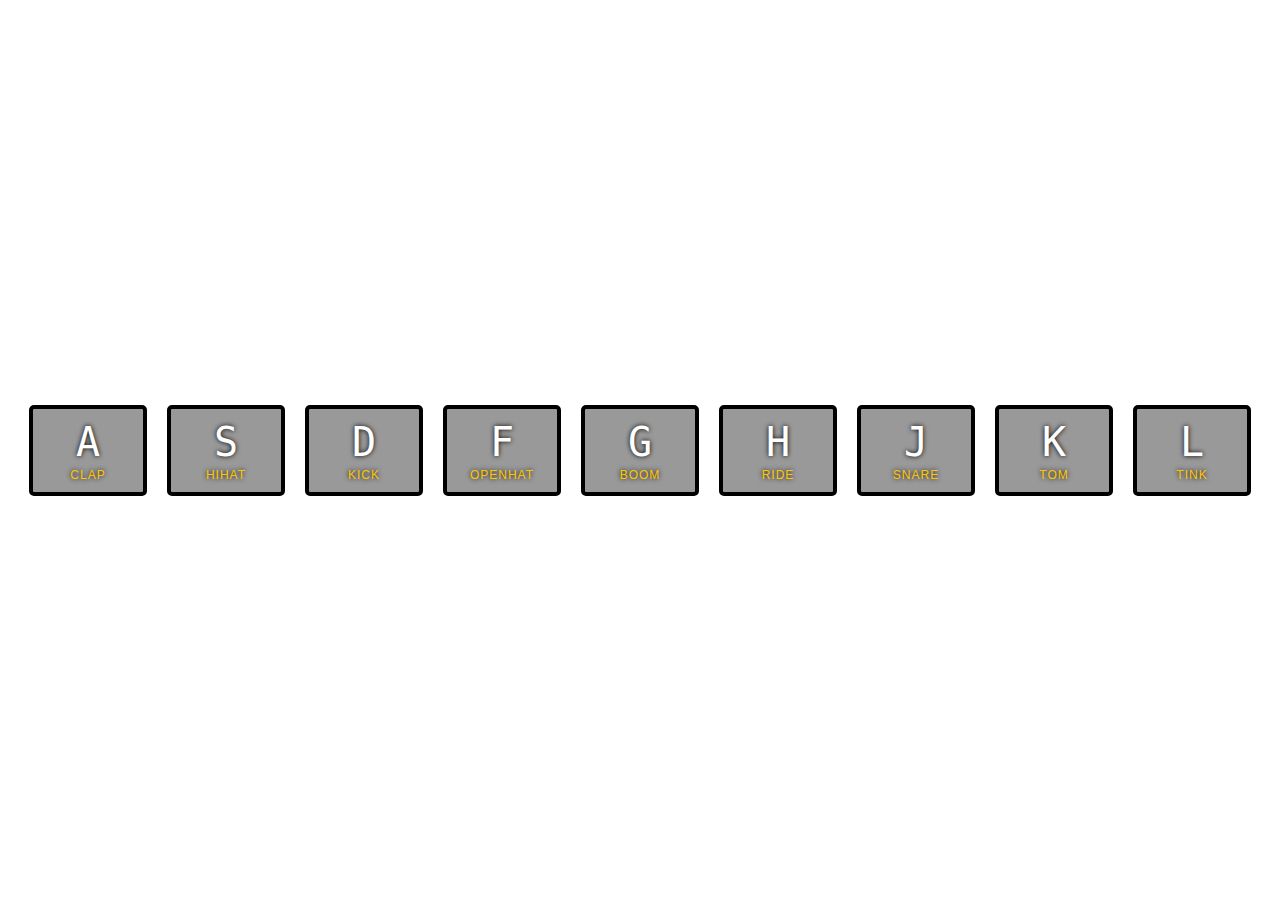
<file: index.html>
<!DOCTYPE html>
<html lang="en">
<head>
  <meta charset="UTF-8">
  <title>JS Drum Kit</title>
  <link rel="stylesheet" href="style.css">
  <link rel="icon" href="https://fav.farm/🔥" />
</head>
<body>


  <div class="keys">
    <div data-key="65" class="key">
      <kbd>A</kbd>
      <span class="sound">clap</span>
    </div>
    <div data-key="83" class="key">
      <kbd>S</kbd>
      <span class="sound">hihat</span>
    </div>
    <div data-key="68" class="key">
      <kbd>D</kbd>
      <span class="sound">kick</span>
    </div>
    <div data-key="70" class="key">
      <kbd>F</kbd>
      <span class="sound">openhat</span>
    </div>
    <div data-key="71" class="key">
      <kbd>G</kbd>
      <span class="sound">boom</span>
    </div>
    <div data-key="72" class="key">
      <kbd>H</kbd>
      <span class="sound">ride</span>
    </div>
    <div data-key="74" class="key">
      <kbd>J</kbd>
      <span class="sound">snare</span>
    </div>
    <div data-key="75" class="key">
      <kbd>K</kbd>
      <span class="sound">tom</span>
    </div>
    <div data-key="76" class="key">
      <kbd>L</kbd>
      <span class="sound">tink</span>
    </div>
  </div>

  <audio data-key="65" src="sounds/clap.wav"></audio>
  <audio data-key="83" src="./sounds/hihat.wav"></audio>
  <audio data-key="68" src="sounds/kick.wav"></audio>
  <audio data-key="70" src="sounds/openhat.wav"></audio>
  <audio data-key="71" src="sounds/boom.wav"></audio>
  <audio data-key="72" src="sounds/ride.wav"></audio>
  <audio data-key="74" src="sounds/snare.wav"></audio>
  <audio data-key="75" src="sounds/tom.wav"></audio>
  <audio data-key="76" src="sounds/tink.wav"></audio>

<script>
    window.addEventListener('keydown', function(e){
        // selection of elements and keys
        const key = document.querySelector(`.key[data-key="${e.which}"]`);
        const audio = document.querySelector(`audio[data-key="${e.which}"]`);

        if (!audio) return // stop the function at all
        
        audio.currentTime = 0; // set start time
        audio.play(); // play the audio
        key.classList.add("playing");
    })

    function removeTransition(e){
        if ( e.propertyName !== 'transform') return // just apply for transform transition
        this.classList.remove('playing')
    }

    const keys = document.querySelectorAll('.key');
    keys.forEach( key => key.addEventListener('transitionend', removeTransition));

</script>


</body>
</html>
</file>
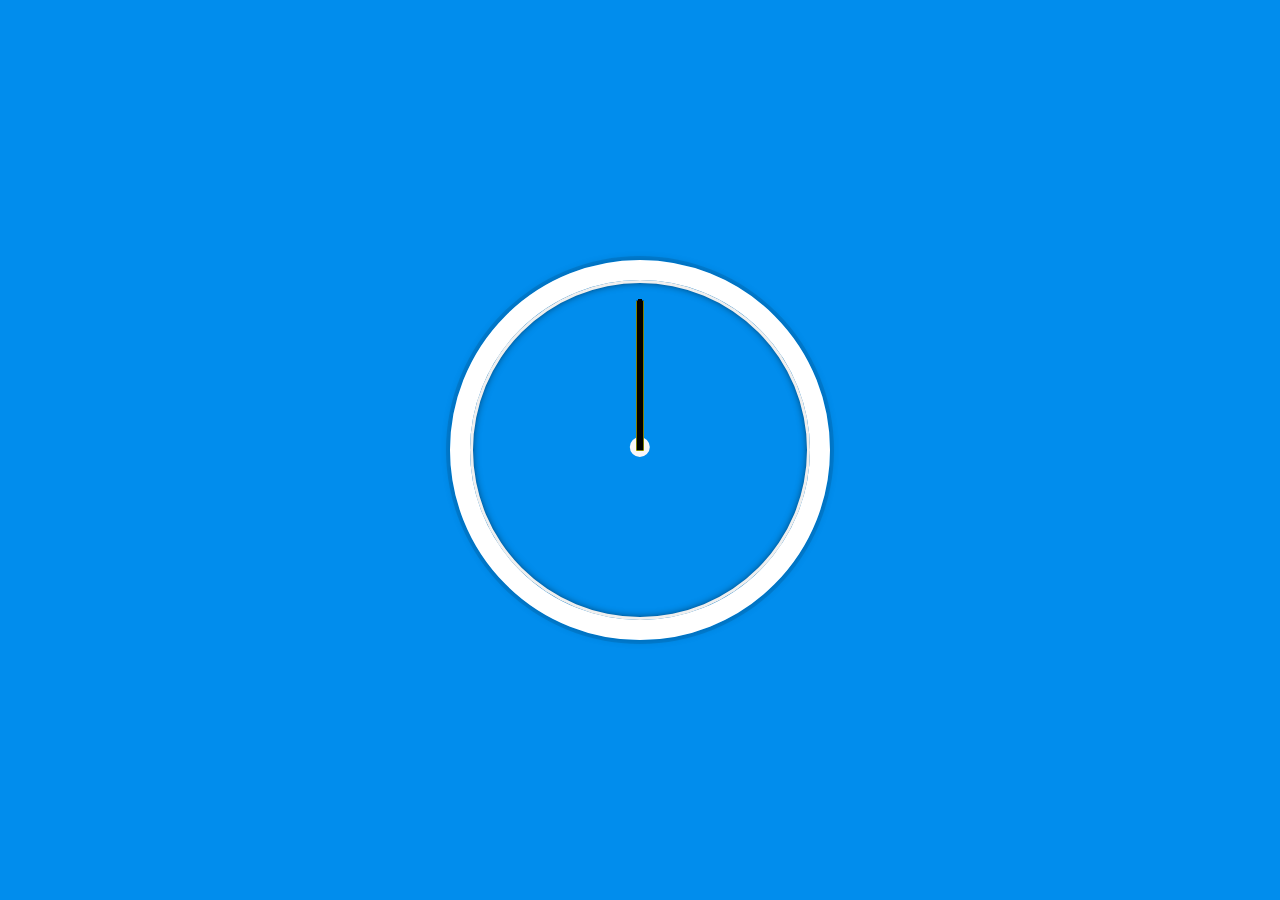
<file: Day 2/index.html>
<!DOCTYPE html>
<html lang="en">
<head>
  <meta charset="UTF-8">
  <title>JS + CSS Clock</title>
  <link rel="icon" href="https://fav.farm/🔥" />
</head>
<body>


    <div class="clock">
      <div class="clock-face">
        <div class="hand hour-hand"></div>
        <div class="hand min-hand"></div>
        <div class="hand second-hand"></div>
      </div>
    </div>


  <style>
    html {
      background: #018DED url(https://unsplash.it/1500/1000?image=881&blur=5);
      background-size: cover;
      font-family: 'helvetica neue';
      text-align: center;
      font-size: 10px;
    }

    body {
      margin: 0;
      font-size: 2rem;
      display: flex;
      flex: 1;
      min-height: 100vh;
      align-items: center;
    }

    .clock {
      width: 30rem;
      height: 30rem;
      border: 20px solid white;
      border-radius: 50%;
      margin: 50px auto;
      position: relative;
      padding: 2rem;
      box-shadow:
        0 0 0 4px rgba(0,0,0,0.1),
        inset 0 0 0 3px #EFEFEF,
        inset 0 0 10px black,
        0 0 10px rgba(0,0,0,0.2);
    }

    .clock-face {
      position: relative;
      width: 100%;
      height: 100%;
      transform: translateY(-3px); /* account for the height of the clock hands */
    }

    .hand {
      width: 50%;
      height: 6px;
      background: black;
      position: absolute;
      top: 50%;
      transform: rotate(90deg);
      transform-origin: 100%;
      transition: all .3s cubic-bezier(.18,.89,.32,1.28);
    }

    .hand.hour-hand {
      height: 8px;
      background: yellow;
    }

    .clock-face::before {
	background: #faf7f7;
	content: "";
	width: 20px;
	height: 20px;
	top: 50%;
	opacity: 1;
	display: block;
	left: 50%;
	transform: translate(-51%,-50%);
	position: absolute;
	border-radius: 50%;
}
.hand.min-hand {
  height: 7px;
  color: orange;
}
.hand.second-hand {
  height: 4px;
}

  </style>

  <script>
  const secondHand = document.querySelector('.second-hand');
const minHand = document.querySelector('.min-hand');
const hourHand = document.querySelector('.hour-hand');

function setTime(){
  const now = new Date();

  const seconds = now.getSeconds();
  const secondsDegress = (seconds / 60) * 360 + 90;
  if (secondsDegress === 90) {
    secondHand.style.transition = 'none';
  } else {
    secondHand.style.transition = '';
  }
  secondHand.style.transform = `rotate(${secondsDegress}deg)`;

  const mins = now.getMinutes();
  const minDeg = (mins / 60) * 360 + 90;
  if (minDeg === 90) {
    minHand.style.transition = 'none';
  } else {
    minHand.style.transition = '';
  }
  minHand.style.transform = `rotate(${minDeg}deg)`;

  const hour = now.getHours();
  const hourDeg = (hour / 12) * 360 + 90;
  if (hourDeg === 90) {
    hourHand.style.transition = 'none';
  } else {
    hourHand.style.transition = '';
  }
  hourHand.style.transform = `rotate(${hourDeg}deg)`;
}

setInterval(function(){
  setTime()
},1000);



  </script>
</body>
</html>
</file>
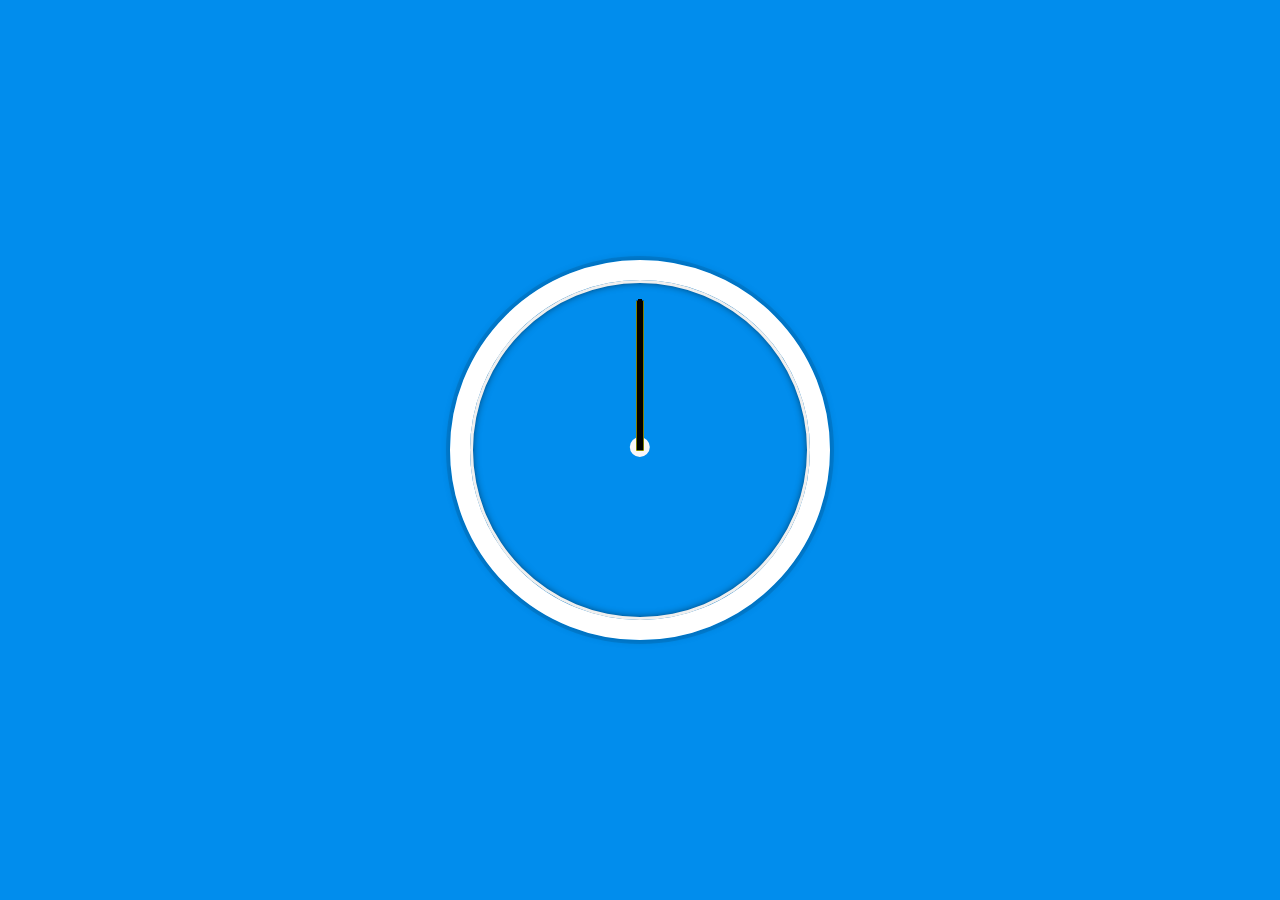
<file: day2.html>
<!DOCTYPE html>
<html lang="en">
<head>
  <meta charset="UTF-8">
  <title>JS + CSS Clock</title>
  <link rel="icon" href="https://fav.farm/🔥" />
</head>
<body>


    <div class="clock">
      <div class="clock-face">
        <div class="hand hour-hand"></div>
        <div class="hand min-hand"></div>
        <div class="hand second-hand"></div>
      </div>
    </div>


  <style>
    html {
      background: #018DED url(https://unsplash.it/1500/1000?image=881&blur=5);
      background-size: cover;
      font-family: 'helvetica neue';
      text-align: center;
      font-size: 10px;
    }

    body {
      margin: 0;
      font-size: 2rem;
      display: flex;
      flex: 1;
      min-height: 100vh;
      align-items: center;
    }

    .clock {
      width: 30rem;
      height: 30rem;
      border: 20px solid white;
      border-radius: 50%;
      margin: 50px auto;
      position: relative;
      padding: 2rem;
      box-shadow:
        0 0 0 4px rgba(0,0,0,0.1),
        inset 0 0 0 3px #EFEFEF,
        inset 0 0 10px black,
        0 0 10px rgba(0,0,0,0.2);
    }

    .clock-face {
      position: relative;
      width: 100%;
      height: 100%;
      transform: translateY(-3px); /* account for the height of the clock hands */
    }

    .hand {
      width: 50%;
      height: 6px;
      background: black;
      position: absolute;
      top: 50%;
      transform: rotate(90deg);
      transform-origin: 100%;
      transition: all .3s cubic-bezier(.18,.89,.32,1.28);
    }

    .hand.hour-hand {
      height: 8px;
      background: yellow;
    }

    .clock-face::before {
	background: #faf7f7;
	content: "";
	width: 20px;
	height: 20px;
	top: 50%;
	opacity: 1;
	display: block;
	left: 50%;
	transform: translate(-51%,-50%);
	position: absolute;
	border-radius: 50%;
}
.hand.min-hand {
  height: 7px;
  color: orange;
}
.hand.second-hand {
  height: 4px;
}

  </style>

  <script>
  const secondHand = document.querySelector('.second-hand');
const minHand = document.querySelector('.min-hand');
const hourHand = document.querySelector('.hour-hand');

function setTime(){
  const now = new Date();

  const seconds = now.getSeconds();
  const secondsDegress = (seconds / 60) * 360 + 90;
  if (secondsDegress === 90) {
    secondHand.style.transition = 'none';
  } else {
    secondHand.style.transition = '';
  }
  secondHand.style.transform = `rotate(${secondsDegress}deg)`;

  const mins = now.getMinutes();
  const minDeg = (mins / 60) * 360 + 90;
  if (minDeg === 90) {
    minHand.style.transition = 'none';
  } else {
    minHand.style.transition = '';
  }
  minHand.style.transform = `rotate(${minDeg}deg)`;

  const hour = now.getHours();
  const hourDeg = (hour / 12) * 360 + 90;
  if (hourDeg === 90) {
    hourHand.style.transition = 'none';
  } else {
    hourHand.style.transition = '';
  }
  hourHand.style.transform = `rotate(${hourDeg}deg)`;
}

setInterval(function(){
  setTime()
},1000);



  </script>
</body>
</html>
</file>
<file: style.css>
html {
  font-size: 10px;
  background: url('https://images.pexels.com/photos/4062563/pexels-photo-4062563.jpeg?auto=compress&cs=tinysrgb&w=1260&h=750&dpr=2') bottom center;
  background-size: cover;
}

body,html {
  margin: 0;
  padding: 0;
  font-family: sans-serif;
}

.keys {
  display: flex;
  flex: 1;
  min-height: 100vh;
  align-items: center;
  justify-content: center;
}

.key {
  border: .4rem solid black;
  border-radius: .5rem;
  margin: 1rem;
  font-size: 1.5rem;
  padding: 1rem .5rem;
  transition: all .07s ease;
  width: 10rem;
  text-align: center;
  color: white;
  background: rgba(0,0,0,0.4);
  text-shadow: 0 0 .5rem black;
}

.playing {
  transform: scale(1.1);
  border-color: #ffc600;
  box-shadow: 0 0 1rem #ffc600;
}

kbd {
  display: block;
  font-size: 4rem;
}

.sound {
  font-size: 1.2rem;
  text-transform: uppercase;
  letter-spacing: .1rem;
  color: #ffc600;
}
</file>
